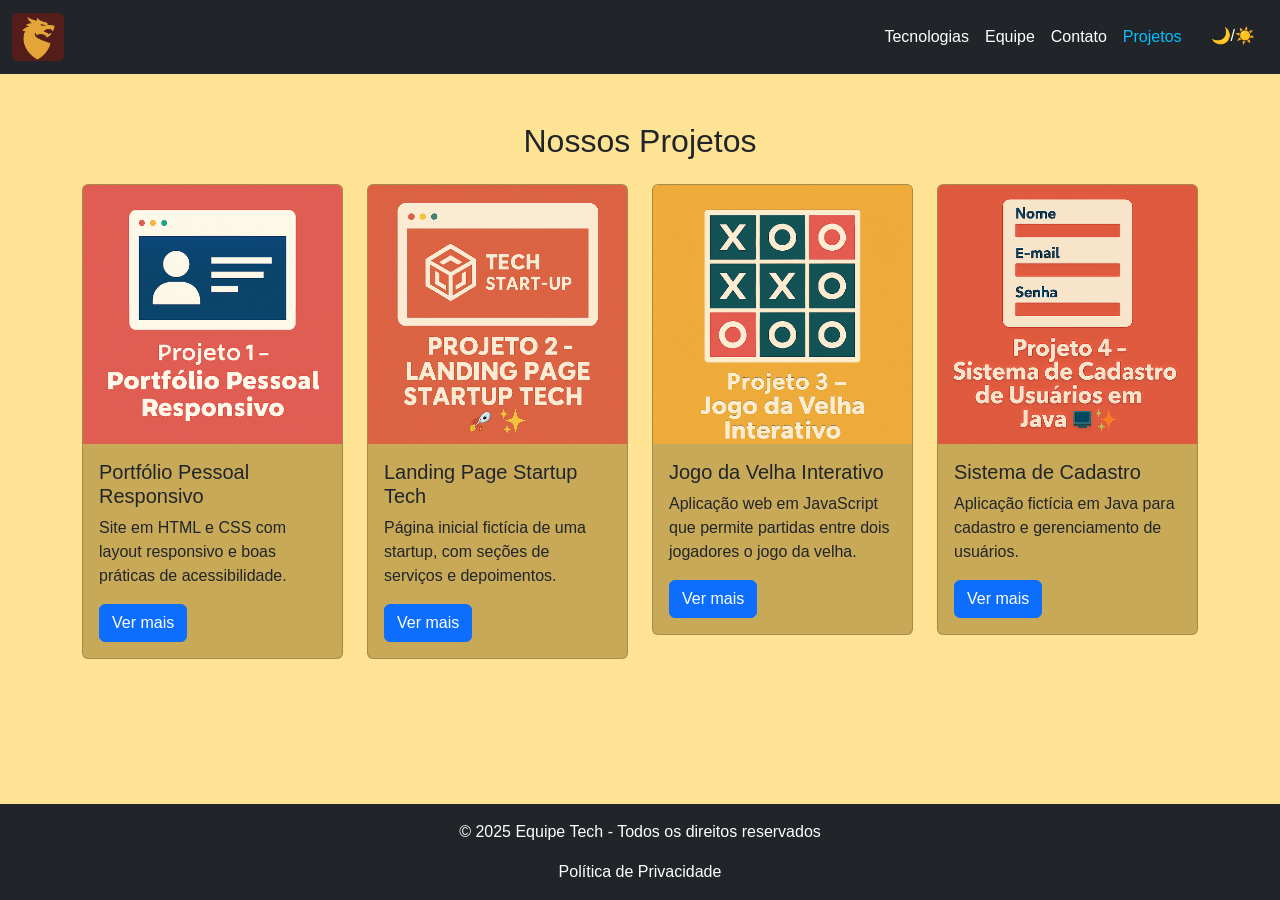
<file: Projeto-FrontEnd/projetos.html>
<!DOCTYPE html>
<html lang="pt-br">
<head>
  <meta charset="UTF-8">
  <meta name="viewport" content="width=device-width, initial-scale=1.0">
  <title>Projetos - Equipe Tech</title>
  <!-- Bootstrap CSS -->
  <link href="https://cdn.jsdelivr.net/npm/bootstrap@5.3.2/dist/css/bootstrap.min.css" rel="stylesheet">
  <!-- Estilos personalizados (adicionado) -->
  <link rel="stylesheet" href="style.css">
</head>
<body>

  <!-- Navbar -->
  <nav class="navbar navbar-expand-lg navbar-dark bg-dark">
    <div class="container-fluid">
      <a class="navbar-brand" href="index.html">
        <img src="logos/logoequipe.png" alt="Equipe Dragon" class="navbar-logo">
      </a>
      <button class="navbar-toggler" type="button" data-bs-toggle="collapse" data-bs-target="#navbarNav">
        <span class="navbar-toggler-icon"></span>
      </button>
      <div class="collapse navbar-collapse" id="navbarNav">
        <ul class="navbar-nav ms-auto">
          <li class="nav-item"><a class="nav-link" href="index.html#tecnologias">Tecnologias</a></li>
          <li class="nav-item"><a class="nav-link" href="index.html#equipe">Equipe</a></li>
          <li class="nav-item"><a class="nav-link" href="index.html#contato">Contato</a></li>
          <li class="nav-item"><a class="nav-link active" href="projetos.html">Projetos</a></li>
          <!-- botão claro/escuro (adicionado) -->
          <li class="nav-item"><button class="btn btn-dark text-white ms-2" onclick="toggleDarkMode()" aria-label="Alternar modo claro/escuro">🌙/☀️</button></li>
        </ul>
      </div>
    </div>
  </nav>

  <!-- Seção Projetos -->
  <section id="projetos" class="py-5">
    <div class="container">
      <h2 class="text-center mb-4">Nossos Projetos</h2>
      <div class="row g-4">

  <!-- Projeto 1 -->
  <div class="col-md-3">
    <div class="card">
      <img src="logos/logoprojeto1.png" class="card-img-top" alt="Portfólio Pessoal Responsivo">
      <div class="card-body">
        <h5 class="card-title">Portfólio Pessoal Responsivo</h5>
        <p class="card-text">Site em HTML e CSS com layout responsivo e boas práticas de acessibilidade.</p>
        <button class="btn btn-primary" data-bs-toggle="modal" data-bs-target="#modalProjeto1">Ver mais</button>
      </div>
    </div>
  </div>

  <!-- Projeto 2 -->
  <div class="col-md-3">
    <div class="card">
      <img src="logos/logoprojeto2.png" class="card-img-top" alt="Landing Page Startup Tech">
      <div class="card-body">
        <h5 class="card-title">Landing Page Startup Tech</h5>
        <p class="card-text">Página inicial fictícia de uma startup, com seções de serviços e depoimentos.</p>
        <button class="btn btn-primary" data-bs-toggle="modal" data-bs-target="#modalProjeto2">Ver mais</button>
      </div>
    </div>
  </div>

  <!-- Projeto 3 -->
  <div class="col-md-3">
    <div class="card">
      <img src="logos/logoprojeto3.png" class="card-img-top" alt="Jogo da Velha Interativo">
      <div class="card-body">
        <h5 class="card-title">Jogo da Velha Interativo</h5>
        <p class="card-text">Aplicação web em JavaScript que permite partidas entre dois jogadores o jogo da velha.</p>
        <button class="btn btn-primary" data-bs-toggle="modal" data-bs-target="#modalProjeto3">Ver mais</button>
      </div>
    </div>
  </div>

  <!-- Projeto 4 -->
  <div class="col-md-3">
    <div class="card">
      <img src="logos/logoprojeto4.png" class="card-img-top" alt="Sistema de Cadastro de Usuários">
      <div class="card-body">
        <h5 class="card-title">Sistema de Cadastro</h5>
        <p class="card-text">Aplicação fictícia em Java para cadastro e gerenciamento de usuários.</p>
        <button class="btn btn-primary" data-bs-toggle="modal" data-bs-target="#modalProjeto4">Ver mais</button>
      </div>
    </div>
  </div>

</div>

      </div>
    </div>
  </section>

  <!-- Modal Projeto 1 -->
<div class="modal fade" id="modalProjeto1" tabindex="-1">
  <div class="modal-dialog">
    <div class="modal-content">
      <div class="modal-header"><h5 class="modal-title">Portfólio Pessoal Responsivo</h5></div>
      <div class="modal-body">
        Desenvolvemos um site responsivo em HTML e CSS, com layout moderno usando Bootstrap. Inclui seções de perfil, habilidades, trabalhos realizados e formulário de contato. O design garante acessibilidade e ótima experiência em qualquer dispositivo.
      </div>
      <div class="modal-footer"><button class="btn btn-secondary" data-bs-dismiss="modal">Fechar</button></div>
    </div>
  </div>
</div>

<!-- Modal Projeto 2 -->
<div class="modal fade" id="modalProjeto2" tabindex="-1">
  <div class="modal-dialog">
    <div class="modal-content">
      <div class="modal-header"><h5 class="modal-title">Landing Page Startup Tech</h5></div>
      <div class="modal-body">
        Criamos uma landing page fictícia para uma startup de tecnologia. A página apresenta os serviços oferecidos, depoimentos em carousel e formulário de contato. Foram aplicados efeitos de transição e animações em botões e links para transmitir modernidade e inovação.
      </div>
      <div class="modal-footer"><button class="btn btn-secondary" data-bs-dismiss="modal">Fechar</button></div>
    </div>
  </div>
</div>

<!-- Modal Projeto 3 -->
<div class="modal fade" id="modalProjeto3" tabindex="-1"> 
  <div class="modal-dialog">
    <div class="modal-content">
      <div class="modal-header"><h5 class="modal-title">Jogo da Velha Interativo</h5></div>
      <div class="modal-body">
        Desenvolvemos uma aplicação web do clássico jogo da velha. O sistema permite partidas entre dois jogadores, detecta automaticamente vitórias e empates, e oferece opção de reiniciar o jogo. Demonstra lógica de programação aplicada em JavaScript com interface amigável.
      </div>
      <div class="modal-footer"><button class="btn btn-secondary" data-bs-dismiss="modal">Fechar</button></div>
    </div>
  </div>
</div>

<!-- Modal Projeto 4 -->
<div class="modal fade" id="modalProjeto4" tabindex="-1">
  <div class="modal-dialog">
    <div class="modal-content">
      <div class="modal-header"><h5 class="modal-title">Sistema de Cadastro de Usuários</h5></div>
      <div class="modal-body">
        Criamos um sistema fictício de cadastro de usuários em Java. A aplicação permite inserir dados como nome, e-mail e senha, armazenando-os em memória. O projeto simula processos de back-end, com foco em organização de código e boas práticas de programação orientada a objetos.
      </div>
      <div class="modal-footer"><button class="btn btn-secondary" data-bs-dismiss="modal">Fechar</button></div>
    </div>
  </div>
</div>

  <!-- Rodapé -->
  <footer class="bg-dark text-white text-center py-3">
    <p>&copy; 2025 Equipe Tech - Todos os direitos reservados</p>
    <a href="#" class="text-white">Política de Privacidade</a>
  </footer>

  <!-- Bootstrap JS -->
  <script src="https://cdn.jsdelivr.net/npm/bootstrap@5.3.2/dist/js/bootstrap.bundle.min.js"></script>

  <!-- Função toggleDarkMode local (adicionado) -->
  <script>
    function toggleDarkMode() {
      document.body.classList.toggle('bg-dark');
      document.body.classList.toggle('text-white');
      
      // Alterar fundo dos modais
      const modals = document.querySelectorAll(".modal-content");
      modals.forEach(modal => {
        modal.classList.toggle("bg-dark");
        modal.classList.toggle("text-white");
      });
    }
  </script>
</body>
</html>
</file>
<file: Projeto-FrontEnd/style.css>
/* Paleta de cores e fontes */
body {
  font-family: 'Segoe UI', Tahoma, Geneva, Verdana, sans-serif;
  background-color: #ffe395; /* fundo cinza claro */
  display: flex;
  flex-direction: column;
  min-height: 100vh;
}

/* Navbar */
.navbar {
  background-color: #1a1a1a;
}
.navbar .nav-link {
  color: #fff;
  transition: color 0.3s;
}
.navbar .nav-link:hover,
.navbar .nav-link.active {
  color: #00bfff;
}
.navbar-logo {
  height: 48px;
  width: auto;
  display: inline-block;
  border-radius: 6px; /* opcional, remove se não quiser cantos arredondados */
}

/* Seções */
section {
  padding: 60px 0;
}
main, section {
  flex: 1;
}

/* Cards */

.card {
  background-color: #c7a957;
  transition: transform 0.3s, box-shadow 0.3s;
}
.card:hover {
  
  transform: translateY(-5px);
  box-shadow: 0 6px 20px rgba(0,0,0,0.2);
}

/* Botões */
.btn {
  transition: background-color 0.3s, transform 0.3s;
}
.btn:hover {
  transform: scale(1.05);
}

/* Rodapé */
footer {
  background-color: #1a1a1a;
  color: #ccc;
}
footer a {
  color: #00bfff;
  text-decoration: none;
}
footer a:hover {
  text-decoration: underline;
}

#equipe {
  background-color: #f5d56b; /* fundo da seção equipe */
}

.col-md-2-4 {
  flex: 0 0 calc(20% - 0.5rem);
  max-width: 20%;
  padding-right: 0.25rem;
  padding-left: 0.25rem;
}

/* Carousel Depoimentos */
.carousel-section {
  background-color: #f5d56b;
}
</file>
